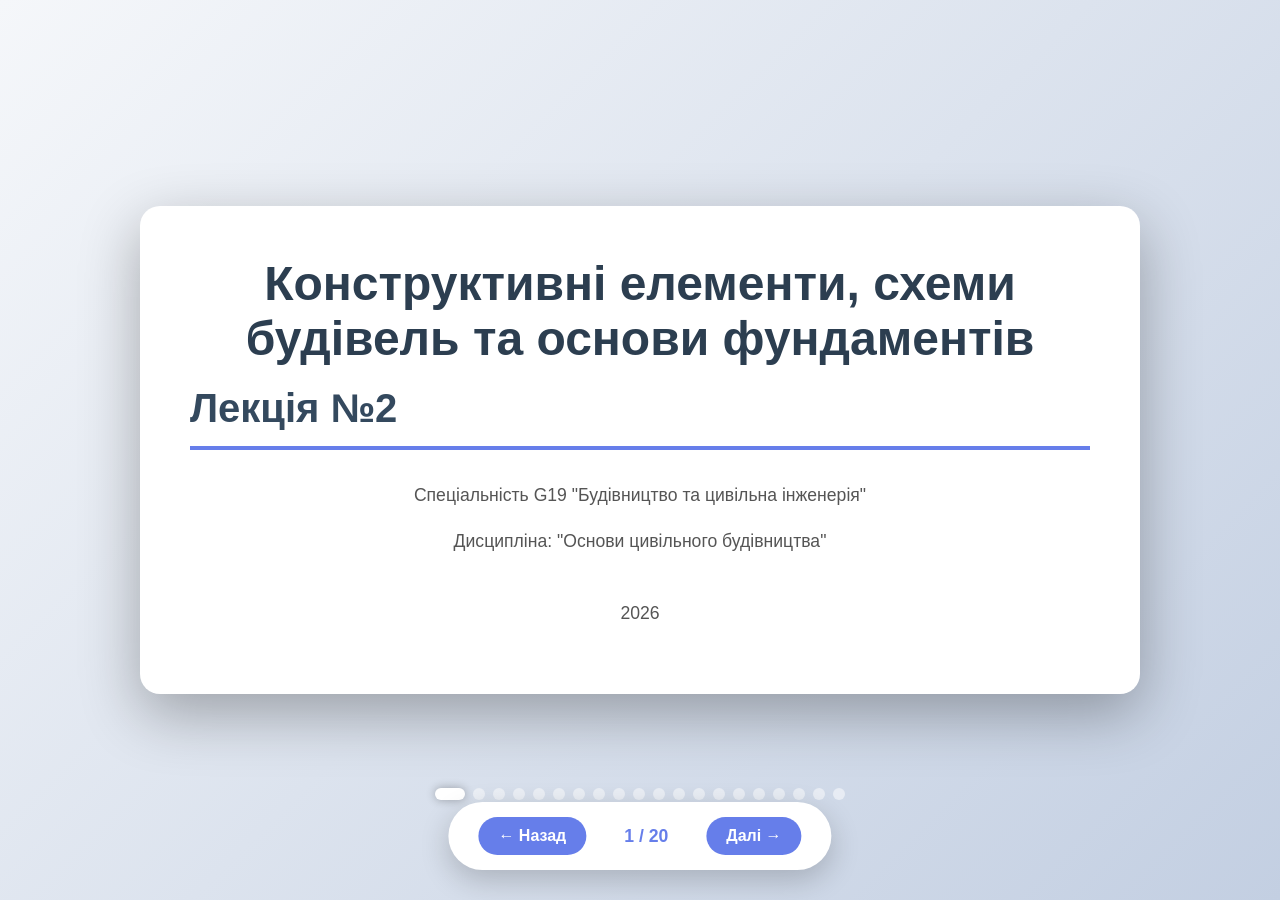
<file: index.html>
<!DOCTYPE html>
<html lang="uk">
<head>
    <meta charset="UTF-8">
    <meta name="viewport" content="width=device-width, initial-scale=1.0">
    <title>Конструктивні елементи та фундаменти</title>
    <link rel="stylesheet" href="styles.css">
</head>
<body>
    <div class="presentation">
        <!-- Слайд 1: Титульна сторінка -->
        <div class="slide active">
            <div class="slide-content">
                <h1>Конструктивні елементи, схеми будівель та основи фундаментів</h1>
                <h2>Лекція №2</h2>
                <p class="subtitle">Спеціальність G19 "Будівництво та цивільна інженерія"</p>
                <p class="subtitle">Дисципліна: "Основи цивільного будівництва"</p>
                <div class="slide-footer">
                    <p>2026</p>
                </div>
            </div>
        </div>

        <!-- Слайд 2: План лекції -->
        <div class="slide">
            <div class="slide-content">
                <h2>План лекції</h2>
                <div class="content-block">
                    <ol class="list-styled">
                        <li><strong>Конструктивні елементи будівель</strong>
                            <ul>
                                <li>Фундаменти, стіни, опори, перекриття</li>
                                <li>Дахи, сходи та інші елементи</li>
                            </ul>
                        </li>
                        <li><strong>Конструктивні схеми</strong>
                            <ul>
                                <li>Безкаркасні, каркасні та змішані системи</li>
                            </ul>
                        </li>
                        <li><strong>Основи та їх зміцнення</strong>
                            <ul>
                                <li>Типи ґрунтів та способи зміцнення</li>
                            </ul>
                        </li>
                        <li><strong>Класифікація фундаментів</strong>
                            <ul>
                                <li>Стрічкові, стовпчасті, плитні, пальові</li>
                            </ul>
                        </li>
                    </ol>
                </div>
            </div>
        </div>

        <!-- Слайд 3: Основні конструктивні елементи -->
        <div class="slide">
            <div class="slide-content">
                <h2>Архітектурно-конструктивні елементи будівель</h2>
                <div class="two-column">
                    <div>
                        <h3>Несучі конструкції:</h3>
                        <ul class="list-styled">
                            <li><strong>Фундаменти</strong> — передача навантажень</li>
                            <li><strong>Стіни</strong> — несучі та огороджувальні</li>
                            <li><strong>Опори (колони)</strong> — вертикальні опори</li>
                            <li><strong>Перекриття</strong> — горизонтальні поверхи</li>
                        </ul>
                    </div>
                    <div>
                        <h3>Допоміжні конструкції:</h3>
                        <ul class="list-styled">
                            <li><strong>Перегородки</strong> — розділення простору</li>
                            <li><strong>Дахи</strong> — захист від атмосфери</li>
                            <li><strong>Сходи</strong> — вертикальна комунікація</li>
                            <li><strong>Балкони, вікна, двері</strong></li>
                        </ul>
                    </div>
                </div>
            </div>
        </div>

        <!-- Слайд 4: Фундаменти -->
        <div class="slide">
            <div class="slide-content">
                <h2>Фундаменти: Призначення та вимоги</h2>
                <div class="content-block">
                    <h3>🏗️ Призначення:</h3>
                    <p>Передача навантажень від будівлі на ґрунт основи</p>
                </div>
                <div class="content-block">
                    <h3>✓ Основні вимоги:</h3>
                    <ul class="list-styled">
                        <li><strong>Надійність</strong> — витримування навантажень</li>
                        <li><strong>Стійкість</strong> — відсутність зміщень та осідання</li>
                        <li><strong>Герметичність</strong> — захист від вологи</li>
                        <li><strong>Довговічність</strong> — 50+ років експлуатації</li>
                    </ul>
                </div>
                <div class="content-block highlight">
                    <p><strong>Особливість:</strong> Вибір типу фундаменту залежить від типу ґрунту, глибини промерзання та характеру навантажень</p>
                </div>
            </div>
        </div>

        <!-- Слайд 5: Стіни -->
        <div class="slide">
            <div class="slide-content">
                <h2>Стіни: Функції та класифікація</h2>
                <div class="two-column">
                    <div>
                        <h3>Функції стін:</h3>
                        <ul class="list-styled">
                            <li>Несучі конструкції</li>
                            <li>Огороджувальні конструкції</li>
                            <li>Теплозахист</li>
                            <li>Звукоізоляція</li>
                            <li>Вогнезахист</li>
                        </ul>
                    </div>
                    <div>
                        <h3>Класифікація:</h3>
                        <ul class="list-styled">
                            <li><strong>За розташуванням:</strong> зовнішні, внутрішні</li>
                            <li><strong>За функцією:</strong> несучі, ненесучі</li>
                            <li><strong>За структурою:</strong> суцільні, порожнисті</li>
                            <li><strong>За матеріалом:</strong> цегла, камінь, залізобетон, дерево</li>
                        </ul>
                    </div>
                </div>
            </div>
        </div>

        <!-- Слайд 6: Опори та перекриття -->
        <div class="slide">
            <div class="slide-content">
                <h2>Опори (колони) та перекриття</h2>
                <div class="comparison-block">
                    <div class="comparison-item">
                        <h3>🔺 Опори (колони)</h3>
                        <p><strong>Призначення:</strong> передача вертикальних навантажень</p>
                        <div class="examples">
                            <strong>Типи:</strong>
                            <ul>
                                <li>Залізобетонні</li>
                                <li>Металеві (сталь)</li>
                                <li>Кам'яні</li>
                            </ul>
                        </div>
                        <p><strong>Параметри:</strong> переріз, висота, матеріал</p>
                    </div>
                    <div class="comparison-item">
                        <h3>📐 Перекриття</h3>
                        <p><strong>Призначення:</strong> розділення поверхів, сприйняття навантажень</p>
                        <div class="examples">
                            <strong>Типи:</strong>
                            <ul>
                                <li>Міжповерхові</li>
                                <li>Чердачні</li>
                                <li>Підвальні</li>
                            </ul>
                        </div>
                        <p><strong>Матеріали:</strong> залізобетон, сталь, дерево</p>
                    </div>
                </div>
            </div>
        </div>

        <!-- Слайд 7: Дахи та сходи -->
        <div class="slide">
            <div class="slide-content">
                <h2>Дахи та драбини (сходи)</h2>
                <div class="two-column">
                    <div>
                        <h3>🏠 Дахи</h3>
                        <p><strong>Функції:</strong></p>
                        <ul class="list-styled">
                            <li>Захист від атмосферних впливів</li>
                            <li>Теплозбереження</li>
                            <li>Водовідведення</li>
                        </ul>
                        <p><strong>Типи:</strong></p>
                        <ul class="list-styled">
                            <li>Плоскі</li>
                            <li>Скатні (односкатні, двоскатні, вальмові)</li>
                            <li>Куполоподібні</li>
                        </ul>
                    </div>
                    <div>
                        <h3>🪜 Сходи</h3>
                        <p><strong>Призначення:</strong> зв'язування різних рівнів</p>
                        <p><strong>Типи:</strong></p>
                        <ul class="list-styled">
                            <li>Маршові (прямі, поворотні)</li>
                            <li>Гвинтові</li>
                            <li>Комбіновані</li>
                        </ul>
                        <p><strong>Елементи:</strong> марші, майданчики, поручні, огорожі</p>
                    </div>
                </div>
            </div>
        </div>

        <!-- Слайд 8: Конструктивні схеми -->
        <div class="slide">
            <div class="slide-content">
                <h2>Конструктивні схеми будівель</h2>
                <div class="classification-grid">
                    <div class="classification-item">
                        <h4>1️⃣ Безкаркасні</h4>
                        <p>Стіни виконують несучу функцію</p>
                        <p><small>Матеріали: цегла, камінь, залізобетон</small></p>
                    </div>
                    <div class="classification-item">
                        <h4>2️⃣ Каркасні</h4>
                        <p>Жорсткий каркас (опори + балки)</p>
                        <p><small>Матеріали: залізобетон, сталь</small></p>
                    </div>
                    <div class="classification-item">
                        <h4>3️⃣ Напівкаркасні</h4>
                        <p>Поєднання обох систем</p>
                        <p><small>Оптимальний розподіл навантажень</small></p>
                    </div>
                    <div class="classification-item">
                        <h4>4️⃣ Змішані</h4>
                        <p>Комбінація різних матеріалів</p>
                        <p><small>Залізобетон + сталь + дерево</small></p>
                    </div>
                </div>
            </div>
        </div>

        <!-- Слайд 9: Безкаркасні будівлі -->
        <div class="slide">
            <div class="slide-content">
                <h2>Безкаркасні конструктивні схеми</h2>
                <div class="two-column">
                    <div>
                        <h3>✓ Переваги:</h3>
                        <ul class="list-styled">
                            <li>Простота конструкції</li>
                            <li>Економічність матеріалів</li>
                            <li>Добре теплозбереження</li>
                            <li>Звукоізоляція</li>
                        </ul>
                    </div>
                    <div>
                        <h3>✗ Недоліки:</h3>
                        <ul class="list-styled">
                            <li>Обмеженість висоти (до 9 поверхів)</li>
                            <li>Велика товщина стін на нижніх поверхах</li>
                            <li>Зменшення корисної площі</li>
                            <li>Повільне будівництво</li>
                        </ul>
                    </div>
                </div>
                <div class="content-block highlight">
                    <p><strong>Застосування:</strong> приватні будинки, малоповерхові житлові та громадські будівлі</p>
                </div>
            </div>
        </div>

        <!-- Слайд 10: Каркасні будівлі -->
        <div class="slide">
            <div class="slide-content">
                <h2>Каркасні конструктивні схеми</h2>
                <div class="two-column">
                    <div>
                        <h3>✓ Переваги:</h3>
                        <ul class="list-styled">
                            <li>Будування високих будівель (20+)</li>
                            <li>Гнучкість планування</li>
                            <li>Менша вага конструкцій</li>
                            <li>Швидке будівництво (префаб)</li>
                            <li>Скорочення матеріалів</li>
                        </ul>
                    </div>
                    <div>
                        <h3>✗ Недоліки:</h3>
                        <ul class="list-styled">
                            <li>Висока вартість каркасу</li>
                            <li>Складні розрахунки</li>
                            <li>Складність деталей з'єднань</li>
                            <li>Необхідність спеціалізації</li>
                            <li>Вимогливість до якості</li>
                        </ul>
                    </div>
                </div>
                <div class="content-block highlight">
                    <p><strong>Застосування:</strong> висотні житлові та адміністративні будівлі, комерційні комплекси</p>
                </div>
            </div>
        </div>

        <!-- Слайд 11: Основи та ґрунти -->
        <div class="slide">
            <div class="slide-content">
                <h2>Основи та природні ґрунти</h2>
                <div class="content-block">
                    <h3>📍 Що таке основа?</h3>
                    <p>Верхній шар ґрунту, який сприймає навантаження від фундаменту</p>
                </div>
                <div class="content-block">
                    <h3>✓ Вимоги до основ:</h3>
                    <ul class="list-styled">
                        <li><strong>Несуча здатність</strong> — витримування навантажень</li>
                        <li><strong>Стійкість</strong> — відсутність зміщень та зсувів</li>
                        <li><strong>Однорідність</strong> — рівномірність за глибиною</li>
                        <li><strong>Стабільність</strong> — постійність властивостей</li>
                    </ul>
                </div>
            </div>
        </div>

        <!-- Слайд 12: Типи ґрунтів -->
        <div class="slide">
            <div class="slide-content">
                <h2>Класифікація ґрунтів (за типом)</h2>
                <div class="requirements-grid">
                    <div class="requirement-item">
                        <h4>🪨 Скельні</h4>
                        <p>Дуже хороша несуча здатність, не розмокаються, мінімальне осідання</p>
                    </div>
                    <div class="requirement-item">
                        <h4>🪨 Великоуламкові</h4>
                        <p>Щебінь, гравій. Добра дренованість, помірна стисливість</p>
                    </div>
                    <div class="requirement-item">
                        <h4>🏜️ Піщані</h4>
                        <p>Щільні: задовільно. Розпушені: низька здатність. Небезпека розмокання</p>
                    </div>
                    <div class="requirement-item">
                        <h4>🟫 Глинисті</h4>
                        <p>Змінність від вологи, морозне пучення, значне осідання</p>
                    </div>
                    <div class="requirement-item">
                        <h4>🌱 Органічні</h4>
                        <p>Торф, мул. Низька несуча здатність, значне стискання, потребують заміни</p>
                    </div>
                    <div class="requirement-item">
                        <h4>🔄 Неоднорідні</h4>
                        <p>Чергування різних шарів, вимогливі до розрахунків</p>
                    </div>
                </div>
            </div>
        </div>

        <!-- Слайд 13: Способи зміцнення ґрунтів -->
        <div class="slide">
            <div class="slide-content">
                <h2>Способи зміцнення ґрунтів</h2>
                <div class="tech-requirements">
                    <div class="req-row">
                        <div class="req-col">
                            <h4>⚙️ Механічні</h4>
                            <p><strong>Ущільнення:</strong> укочування, трамбування</p>
                            <p>Результат: ↑ щільність, ↓ пористість, ↓ осідання</p>
                        </div>
                        <div class="req-col">
                            <h4>💧 Дренування</h4>
                            <p>Видалення надлишкової вологи за допомогою каналів і трубопроводів</p>
                            <p>Результат: ↑ несуча здатність, ↓ вологість</p>
                        </div>
                    </div>
                    <div class="req-row">
                        <div class="req-col">
                            <h4>🧪 Хімічні</h4>
                            <p><strong>Цементація:</strong> нагнітання цементного розчину в ґрунт</p>
                            <p><strong>Силікатизація:</strong> введення силікатних розчинів (2-3х)</p>
                        </div>
                        <div class="req-col">
                            <h4>🏗️ Конструктивні</h4>
                            <p><strong>Пальове поле:</strong> система паль, розташованих у межах ділянки фундаменту</p>
                            <p><strong>Кесони, анкерування:</strong> спеціальні методи</p>
                        </div>
                    </div>
                </div>
            </div>
        </div>

        <!-- Слайд 14: Типи фундаментів -->
        <div class="slide">
            <div class="slide-content">
                <h2>Класифікація фундаментів</h2>
                <div class="classification-grid">
                    <div class="classification-item">
                        <h4>1️⃣ Стрічкові</h4>
                        <p>Безперервна смуга під несучими стінами</p>
                        <p><small>Простота, економія</small></p>
                    </div>
                    <div class="classification-item">
                        <h4>2️⃣ Стовпчасті</h4>
                        <p>Окремі опори під колонами</p>
                        <p><small>Економія матеріалу</small></p>
                    </div>
                    <div class="classification-item">
                        <h4>3️⃣ Плитні</h4>
                        <p>Суцільна плита під будівлею</p>
                        <p><small>Рівномірність осідання</small></p>
                    </div>
                    <div class="classification-item">
                        <h4>4️⃣ Пальові</h4>
                        <p>Палі та ростверк</p>
                        <p><small>Глибоке закладення</small></p>
                    </div>
                </div>
            </div>
        </div>

        <!-- Слайд 15: Стрічкові та стовпчасті фундаменти -->
        <div class="slide">
            <div class="slide-content">
                <h2>Стрічкові та стовпчасті фундаменти</h2>
                <div class="comparison-block">
                    <div class="comparison-item">
                        <h3>📏 Стрічкові</h3>
                        <p><strong>Конструкція:</strong> безперервна смуга під несучими стінами</p>
                        <div class="examples">
                            <strong>Матеріали:</strong>
                            <ul>
                                <li>Залізобетон (найпоширеніший)</li>
                                <li>Цегла, камінь</li>
                                <li>Бут-бетон</li>
                            </ul>
                        </div>
                        <p><strong>Застосування:</strong> будинки без внутрішніх опор</p>
                    </div>
                    <div class="comparison-item">
                        <h3>🔺 Стовпчасті (точкові)</h3>
                        <p><strong>Конструкція:</strong> окремі опори + ростверк</p>
                        <div class="examples">
                            <strong>Матеріали:</strong>
                            <ul>
                                <li>Залізобетон</li>
                                <li>Цегла, камінь</li>
                                <li>Метал (рідко)</li>
                            </ul>
                        </div>
                        <p><strong>Застосування:</strong> каркасні будівлі</p>
                    </div>
                </div>
            </div>
        </div>

        <!-- Слайд 16: Плитні та пальові фундаменти -->
        <div class="slide">
            <div class="slide-content">
                <h2>Плитні та пальові фундаменти</h2>
                <div class="comparison-block">
                    <div class="comparison-item">
                        <h3>📦 Плитні</h3>
                        <p><strong>Конструкція:</strong> суцільна залізобетонна плита під усією будівлею</p>
                        <p><strong>Переваги:</strong></p>
                        <ul>
                            <li>Рівномірність осідання</li>
                            <li>Захист від вологи</li>
                            <li>Компенсація неоднорідності ґрунту</li>
                        </ul>
                        <p><strong>Недоліки:</strong> висока вартість, велике споживання матеріалу</p>
                    </div>
                    <div class="comparison-item">
                        <h3>🔩 Пальові</h3>
                        <p><strong>Конструкція:</strong> палі та ростверк</p>
                        <p><strong>Типи паль:</strong></p>
                        <ul>
                            <li>Паля (сприймають тертя)</li>
                            <li>Пірамідальні (опір)</li>
                            <li>Комбіновані</li>
                        </ul>
                        <p><strong>Застосування:</strong> глибокі основи, великі навантаження</p>
                    </div>
                </div>
            </div>
        </div>

        <!-- Слайд 17: Вимоги до фундаментів -->
        <div class="slide">
            <div class="slide-content">
                <h2>Основні вимоги до фундаментів (2026)</h2>
                <div class="requirements-grid">
                    <div class="requirement-item">
                        <h4>📏 Конструктивні</h4>
                        <p>Мінімізація осідання (2-5 см), рівномірність (0,5 см на прольіт)</p>
                    </div>
                    <div class="requirement-item">
                        <h4>💧 Гідроізоляція</h4>
                        <p>Захист від вологи, дренування, гідроізоляційне покриття</p>
                    </div>
                    <div class="requirement-item">
                        <h4>❄️ Морозозахист</h4>
                        <p>Закладання нижче глибини промерзання (20–30 см від планувальної відмітки), теплоізоляція</p>
                    </div>
                    <div class="requirement-item">
                        <h4>🔧 Технологічні</h4>
                        <p>Простота, доступність матеріалів, економічність, швидкість</p>
                    </div>
                    <div class="requirement-item">
                        <h4>⏱️ Експлуатаційні</h4>
                        <p>Довговічність (50+ років), хімічна стійкість, біостійкість</p>
                    </div>
                    <div class="requirement-item">
                        <h4>🌍 Геометричні</h4>
                        <p>Збереження форми, розмірів, геометричної стабільності</p>
                    </div>
                </div>
            </div>
        </div>

        <!-- Слайд 18: Вибір конструктивної схеми та фундаменту -->
        <div class="slide">
            <div class="slide-content">
                <h2>Вибір конструктивної схеми та фундаменту</h2>
                <div class="content-block">
                    <h3>🎯 Фактори, що впливають на вибір:</h3>
                    <ul class="list-styled">
                        <li><strong>Функціональне призначення</strong> — житлова, громадська, промислова</li>
                        <li><strong>Кількість поверхів</strong> — низька (безкаркас), висока (каркас)</li>
                        <li><strong>Умови ґрунту</strong> — тип, несуча здатність, однорідність</li>
                        <li><strong>Глибина промерзання</strong> — впливає на глибину закладання фундаменту</li>
                        <li><strong>Рівень ґрунтових вод</strong> — вимагає дренування та гідроізоляції</li>
                        <li><strong>Економічність</strong> — оптимізація матеріалів та вартості</li>
                    </ul>
                </div>
                <div class="content-block highlight">
                    <p><strong>⚠️ Важливо:</strong> Перед проєктуванням необхідні геотехнічні дослідження та розрахунки несучої здатності основи</p>
                </div>
            </div>
        </div>

        <!-- Слайд 19: Висновки -->
        <div class="slide">
            <div class="slide-content">
                <h2>Ключові висновки</h2>
                <div class="conclusions">
                    <div class="conclusion-item">
                        <h3>✓ Взаємозв'язок</h3>
                        <p>Конструктивна схема будівлі визначає тип та глибину фундаменту</p>
                    </div>
                    <div class="conclusion-item">
                        <h3>✓ Критичність</h3>
                        <p>Основи та фундаменти — критичні компоненти, що визначають надійність</p>
                    </div>
                    <div class="conclusion-item">
                        <h3>✓ Дослідження</h3>
                        <p>Геотехнічні дослідження — обов'язкова умова якісного проєктування</p>
                    </div>
                    <div class="conclusion-item">
                        <h3>✓ Нормативність</h3>
                        <p>Дотримання ДБН В.2.1-10:2018 та ДБН Г.2.4-2-99 — гарантія якості</p>
                    </div>
                </div>
            </div>
        </div>

        <!-- Слайд 20: Рекомендовані джерела -->
        <div class="slide">
            <div class="slide-content">
                <h2>Рекомендовані джерела (2026)</h2>
                <div class="sources">
                    <h3>Основні нормативні документи:</h3>
                    <ul>
                        <li>ДБН В.1.1-7:2016 "Основні вимоги до будівель і споруд"</li>
                        <li>ДБН В.2.1-10:2018 "Основи та фундаменти будівель і споруд"</li>
                        <li>ДБН В.1.1-46:2020 "Конструкції будівель та споруд"</li>
                        <li>ДБН Г.2.4-2-99 "Основи та фундаменти"</li>
                    </ul>
                    <h3>Професійна література:</h3>
                    <ul>
                        <li>Підручники з конструювання будівель</li>
                        <li>Монографії з геотехніки</li>
                        <li>Каталоги матеріалів та конструкцій</li>
                        <li>Професійні журнали та конференції</li>
                    </ul>
                    <div class="highlight-box">
                        <p><strong>Примітка:</strong> Усі матеріали актуальні на 2026 рік. Регулярно перевіряйте оновлення ДБН та норм</p>
                    </div>
                </div>
            </div>
        </div>
    </div>

    <!-- Навігаційні кнопки -->
    <div class="controls">
        <button class="nav-btn" id="prevBtn" onclick="changeSlide(-1)">← Назад</button>
        <span id="slideCounter"></span>
        <button class="nav-btn" id="nextBtn" onclick="changeSlide(1)">Далі →</button>
    </div>

    <!-- Індикатор слайдів -->
    <div class="slide-indicators" id="indicators"></div>

    <script src="styles.js"></script>
</body>
</html>
</file>
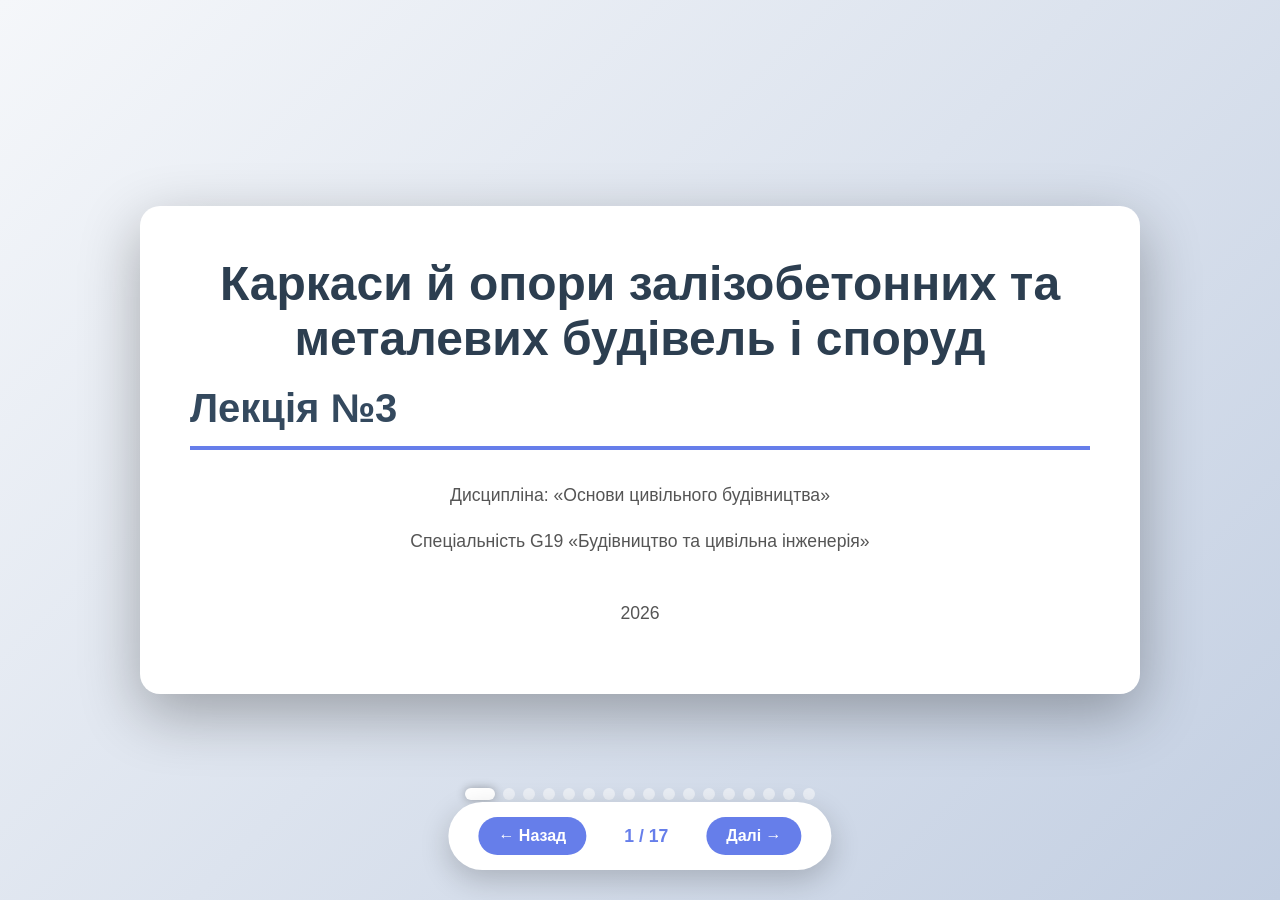
<file: lecture-3/index.html>
<!DOCTYPE html>
<html lang="uk">
<head>
    <meta charset="UTF-8">
    <meta name="viewport" content="width=device-width, initial-scale=1.0">
    <title>Лекція №3 — Каркаси і опори будівель та споруд</title>
    <link rel="stylesheet" href="../styles.css">
</head>
<body>
    <div class="presentation">
        <section class="slide active">
            <div class="slide-content">
                <h1>Каркаси й опори залізобетонних та металевих будівель і споруд</h1>
                <h2>Лекція №3</h2>
                <p class="subtitle">Дисципліна: «Основи цивільного будівництва»</p>
                <p class="subtitle">Спеціальність G19 «Будівництво та цивільна інженерія»</p>
                <div class="slide-footer"><p>2026</p></div>
            </div>
        </section>

        <section class="slide">
            <div class="slide-content">
                <h2>План лекції</h2>
                <div class="content-block">
                    <ol class="list-styled">
                        <li>Каркас як конструктивна система та його класифікація</li>
                        <li>Залізобетонні каркаси: елементи й особливості</li>
                        <li>Каркаси одноповерхових і багатоповерхових будівель</li>
                        <li>Металеві каркаси промислових будівель і споруд</li>
                        <li>Опори, зв’язки та спеціальні споруди</li>
                    </ol>
                </div>
                <div class="content-block highlight">
                    <p><strong>Мета:</strong> зрозуміти роботу каркаса, призначення його елементів і критерії вибору залізобетонних або металевих рішень.</p>
                </div>
            </div>
        </section>

        <section class="slide">
            <div class="slide-content">
                <h2>Каркас як система</h2>
                <div class="two-column">
                    <div>
                        <h3>Визначення</h3>
                        <p>Каркас — це конструктивний остов будівлі або споруди, який сприймає навантаження та передає їх на фундаменти й основу.</p>
                        <h3>Основні функції</h3>
                        <ul class="list-styled">
                            <li>Передача вертикальних навантажень</li>
                            <li>Сприйняття горизонтальних впливів</li>
                            <li>Просторова жорсткість і стійкість</li>
                        </ul>
                    </div>
                    <div>
                        <h3>Основні компоненти</h3>
                        <ul class="list-styled">
                            <li><strong>Колони й опори</strong> — вертикальні елементи</li>
                            <li><strong>Балки та ригелі</strong> — горизонтальні елементи</li>
                            <li><strong>Ферми</strong> — решітчасті несучі конструкції</li>
                            <li><strong>Зв’язки</strong> — елементи просторової жорсткості</li>
                            <li><strong>Фундаменти</strong> — передають зусилля на ґрунт</li>
                        </ul>
                    </div>
                </div>
            </div>
        </section>

        <section class="slide">
            <div class="slide-content">
                <h2>Класифікація каркасів</h2>
                <div class="classification-grid">
                    <div class="classification-item"><h4>За матеріалом</h4><p>Залізобетонні, металеві, сталезалізобетонні, дерев’яні</p></div>
                    <div class="classification-item"><h4>За поверховістю</h4><p>Одноповерхові, багатоповерхові, висотні</p></div>
                    <div class="classification-item"><h4>За схемою</h4><p>Рамні, рамно-в’язеві, зв’язеві, ферменні</p></div>
                    <div class="classification-item"><h4>За призначенням</h4><p>Житлові, громадські, промислові та спеціальні споруди</p></div>
                </div>
                <div class="content-block highlight"><p><strong>Вибір схеми</strong> залежить від призначення об’єкта, прольотів, висоти, навантажень, умов експлуатації та технології зведення.</p></div>
            </div>
        </section>

        <section class="slide">
            <div class="slide-content">
                <h2>Залізобетонні каркаси</h2>
                <div class="two-column">
                    <div>
                        <h3>Переваги</h3>
                        <ul class="list-styled">
                            <li>Висока несуча здатність і жорсткість</li>
                            <li>Довговічність за належного проєктування</li>
                            <li>Добра вогнестійкість</li>
                            <li>Можливість формувати складну архітектуру</li>
                        </ul>
                    </div>
                    <div>
                        <h3>Обмеження</h3>
                        <ul class="list-styled">
                            <li>Значна власна маса</li>
                            <li>Триваліший цикл для монолітного будівництва</li>
                            <li>Потреба в контролі якості бетону та армування</li>
                            <li>Складність демонтажу й перероблення</li>
                        </ul>
                    </div>
                </div>
                <div class="content-block"><h3>Способи виготовлення</h3><p><strong>Монолітний</strong> — бетонування на майданчику; <strong>збірний</strong> — заводські елементи; <strong>збірно-монолітний</strong> — поєднання збірних виробів і монолітних вузлів.</p></div>
            </div>
        </section>

        <section class="slide">
            <div class="slide-content">
                <h2>Каркас одноповерхової будівлі</h2>
                <div class="requirements-grid">
                    <div class="requirement-item"><h4>1. Фундамент</h4><p>Сприймає зусилля від колони та передає їх на основу.</p></div>
                    <div class="requirement-item"><h4>2. Колона</h4><p>Вертикальний несучий елемент каркаса.</p></div>
                    <div class="requirement-item"><h4>3. Ригель / балка</h4><p>З’єднує колони та підтримує покриття або перекриття.</p></div>
                    <div class="requirement-item"><h4>4. Підкранова балка</h4><p>Сприймає навантаження від мостового крана в промисловій будівлі.</p></div>
                    <div class="requirement-item"><h4>5. Ферма або балка покриття</h4><p>Перекриває проліт і підтримує конструкції покрівлі.</p></div>
                    <div class="requirement-item"><h4>6. Зв’язки</h4><p>Забезпечують геометричну незмінюваність системи.</p></div>
                </div>
            </div>
        </section>

        <section class="slide">
            <div class="slide-content">
                <h2>Колони та ригелі</h2>
                <div class="comparison-block">
                    <div class="comparison-item">
                        <h3>Колони</h3>
                        <p>Передають вертикальні навантаження від покриття, перекриттів, ригелів і підкранових балок на фундамент.</p>
                        <div class="examples"><strong>Поширені перерізи:</strong><ul><li>Прямокутні та квадратні</li><li>Круглі</li><li>Складені або трубчасті</li></ul></div>
                        <p>Армування та переріз визначаються розрахунком із урахуванням стиску, згину, гнучкості та умов експлуатації.</p>
                    </div>
                    <div class="comparison-item">
                        <h3>Ригелі</h3>
                        <p>Горизонтальні елементи, що з’єднують колони й передають навантаження від плит, покриття або стін.</p>
                        <div class="examples"><strong>Функції:</strong><ul><li>Робота на згин і поперечну силу</li><li>Формування рамного вузла</li><li>Участь у просторовій жорсткості</li></ul></div>
                        <p>Робочу та поперечну арматуру добирають за результатами проєктного розрахунку.</p>
                    </div>
                </div>
            </div>
        </section>

        <section class="slide">
            <div class="slide-content">
                <h2>Покриття та зв’язки</h2>
                <div class="two-column">
                    <div>
                        <h3>Елементи покриття</h3>
                        <ul class="list-styled">
                            <li><strong>Балки покриття</strong> — для порівняно невеликих прольотів</li>
                            <li><strong>Ферми</strong> — ефективні для значних прольотів</li>
                            <li><strong>Плити та настили</strong> — утворюють основу покрівлі</li>
                        </ul>
                    </div>
                    <div>
                        <h3>Зв’язки</h3>
                        <ul class="list-styled">
                            <li><strong>Вертикальні</strong> — сприймають вітрові та інші горизонтальні впливи</li>
                            <li><strong>Горизонтальні</strong> — працюють у площині покриття або перекриття</li>
                            <li><strong>Діафрагми та ядра жорсткості</strong> — характерні для багатоповерхових будівель</li>
                        </ul>
                    </div>
                </div>
                <div class="content-block highlight"><p><strong>Важливо:</strong> просторову роботу каркаса забезпечує спільна дія рам, зв’язків, дисків перекриттів та фундаментів.</p></div>
            </div>
        </section>

        <section class="slide">
            <div class="slide-content">
                <h2>Багатоповерхові залізобетонні каркаси</h2>
                <div class="two-column">
                    <div>
                        <h3>Особливості роботи</h3>
                        <ul class="list-styled">
                            <li>Навантаження зростають до нижніх поверхів</li>
                            <li>Потрібен контроль прогинів і переміщень</li>
                            <li>Вузли «колона—ригель» мають забезпечувати передавання зусиль</li>
                            <li>Перекриття працюють як горизонтальні диски жорсткості</li>
                        </ul>
                    </div>
                    <div>
                        <h3>Системи забезпечення стійкості</h3>
                        <ul class="list-styled">
                            <li>Рамна система</li>
                            <li>Рамно-в’язева система</li>
                            <li>Система з діафрагмами жорсткості</li>
                            <li>Система з центральним ядром (сходово-ліфтовий вузол)</li>
                        </ul>
                    </div>
                </div>
            </div>
        </section>

        <section class="slide">
            <div class="slide-content">
                <h2>Плити перекриття</h2>
                <div class="comparison-block">
                    <div class="comparison-item">
                        <h3>Збірні плити</h3>
                        <ul class="list-styled"><li>Виготовляються в заводських умовах</li><li>Забезпечують швидкий монтаж</li><li>Потребують надійних стиків і замонолічування</li></ul>
                    </div>
                    <div class="comparison-item">
                        <h3>Монолітні плити</h3>
                        <ul class="list-styled"><li>Зручні для складних планів</li><li>Утворюють суцільний диск перекриття</li><li>Потребують опалубки, армування та витримування бетону</li></ul>
                    </div>
                </div>
                <div class="content-block"><p><strong>Основне завдання перекриття:</strong> сприймати експлуатаційні навантаження, передавати їх на вертикальні елементи й забезпечувати жорсткість поверху у своїй площині.</p></div>
            </div>
        </section>

        <section class="slide">
            <div class="slide-content">
                <h2>Металеві каркаси: характеристики</h2>
                <div class="two-column">
                    <div>
                        <h3>Переваги</h3>
                        <ul class="list-styled">
                            <li>Висока міцність за малої власної маси</li>
                            <li>Швидке заводське виготовлення й монтаж</li>
                            <li>Можливість перекривати великі прольоти</li>
                            <li>Придатність до реконструкції та повторного використання</li>
                        </ul>
                    </div>
                    <div>
                        <h3>Особливості та обмеження</h3>
                        <ul class="list-styled">
                            <li>Потреба в антикорозійному захисті</li>
                            <li>Необхідність вогнезахисту в потрібних випадках</li>
                            <li>Чутливість тонкостінних елементів до втрати стійкості</li>
                            <li>Потреба в точності монтажу з’єднань</li>
                        </ul>
                    </div>
                </div>
            </div>
        </section>

        <section class="slide">
            <div class="slide-content">
                <h2>Елементи металевого промислового каркаса</h2>
                <div class="requirements-grid">
                    <div class="requirement-item"><h4>Колони</h4><p>Двотаврові, коробчасті або трубчасті профілі.</p></div>
                    <div class="requirement-item"><h4>Підкранові балки</h4><p>Передають вертикальні й горизонтальні динамічні дії крана на колони.</p></div>
                    <div class="requirement-item"><h4>Кроквяні ферми</h4><p>Підтримують покриття та перекривають значні прольоти.</p></div>
                    <div class="requirement-item"><h4>Підкроквяні конструкції</h4><p>Підтримують кроквяні ферми в багатопрольотних схемах.</p></div>
                    <div class="requirement-item"><h4>Вертикальні зв’язки</h4><p>Забезпечують стійкість каркаса у поздовжньому напрямку.</p></div>
                    <div class="requirement-item"><h4>Горизонтальні зв’язки</h4><p>Стабілізують покриття та верхні пояси ферм.</p></div>
                </div>
            </div>
        </section>

        <section class="slide">
            <div class="slide-content">
                <h2>З’єднання та опори</h2>
                <div class="two-column">
                    <div>
                        <h3>З’єднання металевих елементів</h3>
                        <ul class="list-styled">
                            <li><strong>Болтові</strong> — технологічні для монтажу та демонтажу</li>
                            <li><strong>Зварні</strong> — забезпечують жорсткі з’єднання за належного контролю якості</li>
                            <li><strong>Комбіновані</strong> — поєднання заводського зварювання і монтажних болтів</li>
                        </ul>
                    </div>
                    <div>
                        <h3>Типи опор за роботою</h3>
                        <ul class="list-styled">
                            <li><strong>Нерухомі</strong> — обмежують переміщення в заданих напрямках</li>
                            <li><strong>Рухомі</strong> — допускають температурні або інші переміщення</li>
                            <li><strong>Шарнірні</strong> — допускають поворот без передавання значного моменту</li>
                            <li><strong>Пружні</strong> — зменшують динамічні впливи</li>
                        </ul>
                    </div>
                </div>
            </div>
        </section>

        <section class="slide">
            <div class="slide-content">
                <h2>Каркаси спеціальних споруд</h2>
                <div class="classification-grid">
                    <div class="classification-item"><h4>Силоси</h4><p>Ємності для сипких матеріалів; важливі кільцеві зусилля в стінках і робота днища.</p></div>
                    <div class="classification-item"><h4>Градирні</h4><p>Працюють у вологому та температурно змінному середовищі; потребують корозійного захисту.</p></div>
                    <div class="classification-item"><h4>Щогли й башти</h4><p>Високі споруди, для яких визначальними є вітрові впливи, стійкість і надійність відтяжок або зв’язків.</p></div>
                    <div class="classification-item"><h4>Резервуари</h4><p>Розраховуються на власну вагу, тиск вмісту, вітер, температуру та герметичність.</p></div>
                </div>
            </div>
        </section>

        <section class="slide">
            <div class="slide-content">
                <h2>Залізобетон чи метал?</h2>
                <div class="comparison-block">
                    <div class="comparison-item">
                        <h3>Залізобетон</h3>
                        <ul class="list-styled"><li>Доцільний для житлових і громадських будівель</li><li>Висока жорсткість і вогнестійкість</li><li>Ефективний для монолітних ядер та перекриттів</li></ul>
                    </div>
                    <div class="comparison-item">
                        <h3>Сталь</h3>
                        <ul class="list-styled"><li>Доцільна для великих прольотів і промислових будівель</li><li>Швидкий монтаж і менша маса</li><li>Потребує захисту від корозії та, за потреби, від вогню</li></ul>
                    </div>
                </div>
                <div class="content-block highlight"><p><strong>Комбіновані (сталезалізобетонні) рішення</strong> дають змогу поєднувати переваги матеріалів, але потребують узгодженого проєктування вузлів і технології зведення.</p></div>
            </div>
        </section>

        <section class="slide">
            <div class="slide-content">
                <h2>Ключові висновки</h2>
                <div class="conclusions">
                    <div class="conclusion-item"><h3>✓ Каркас — єдина система</h3><p>Надійність визначається спільною роботою фундаментів, колон, ригелів, перекриттів і зв’язків.</p></div>
                    <div class="conclusion-item"><h3>✓ Стійкість є критичною</h3><p>Горизонтальні впливи мають передаватися через диски перекриттів і вертикальні елементи жорсткості.</p></div>
                    <div class="conclusion-item"><h3>✓ Матеріал обирають обґрунтовано</h3><p>Вибір залізобетону, сталі або комбінованої системи залежить від завдання проєкту.</p></div>
                    <div class="conclusion-item"><h3>✓ Усі розміри — результат розрахунку</h3><p>Перерізи, армування, профілі та вузли не призначаються без інженерних розрахунків і норм.</p></div>
                </div>
            </div>
        </section>

        <section class="slide">
            <div class="slide-content">
                <h2>Рекомендовані нормативні джерела</h2>
                <div class="sources">
                    <h3>Для опрацювання теми</h3>
                    <ul>
                        <li>ДБН В.2.6-98:2009 (зі змінами) — «Бетонні та залізобетонні конструкції. Основні положення»</li>
                        <li>ДБН В.2.6-198:2014 (зі змінами) — «Сталеві конструкції. Норми проєктування»</li>
                        <li>ДБН В.2.1-10:2018 — «Основи і фундаменти будівель та споруд. Основні положення»</li>
                        <li>ДБН В.1.2-14:2018 — загальні принципи забезпечення надійності та конструктивної безпеки</li>
                    </ul>
                    <div class="highlight-box"><p><strong>Примітка:</strong> конкретні перерізи, класи бетону, марки сталі, армування та навантаження визначаються проєктом і чинними нормативними документами для конкретного об’єкта.</p></div>
                </div>
            </div>
        </section>
    </div>

    <div class="controls">
        <button class="nav-btn" id="prevBtn" onclick="changeSlide(-1)">← Назад</button>
        <span id="slideCounter"></span>
        <button class="nav-btn" id="nextBtn" onclick="changeSlide(1)">Далі →</button>
    </div>
    <div class="slide-indicators" id="indicators"></div>
    <script src="../styles.js"></script>
</body>
</html>
</file>
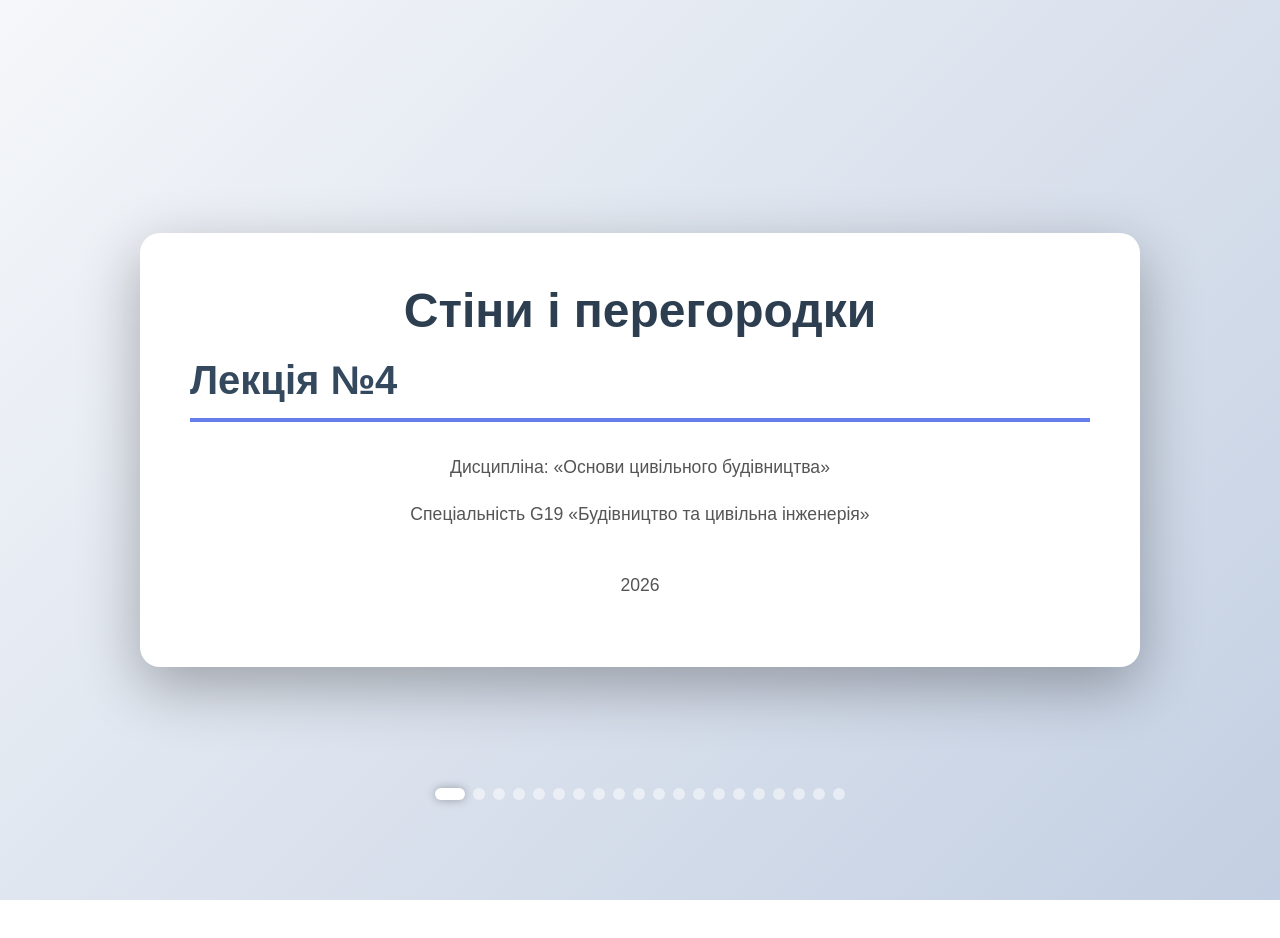
<file: lecture-4/index.html>
<!DOCTYPE html>
<html lang="uk">
<head>
    <meta charset="UTF-8">
    <meta name="viewport" content="width=device-width, initial-scale=1.0">
    <title>Лекція №4 — Стіни і перегородки</title>
    <link rel="stylesheet" href="../styles.css">
</head>
<body>
    <div class="presentation">
        <section class="slide active">
            <div class="slide-content">
                <h1>Стіни і перегородки</h1>
                <h2>Лекція №4</h2>
                <p class="subtitle">Дисципліна: «Основи цивільного будівництва»</p>
                <p class="subtitle">Спеціальність G19 «Будівництво та цивільна інженерія»</p>
                <div class="slide-footer"><p>2026</p></div>
            </div>
        </section>

        <section class="slide"><div class="slide-content">
            <h2>Мета та результати навчання</h2>
            <div class="content-block highlight"><p><strong>Мета:</strong> сформувати уявлення про призначення, конструктивну роботу, матеріали та зведення стін і перегородок.</p></div>
            <div class="requirements-grid">
                <div class="requirement-item"><h4>Розрізняти</h4><p>стіни та перегородки за роботою й призначенням.</p></div>
                <div class="requirement-item"><h4>Пояснювати</h4><p>вимоги міцності, теплозахисту, акустики та пожежної безпеки.</p></div>
                <div class="requirement-item"><h4>Добирати</h4><p>раціональне рішення за проєктною документацією.</p></div>
                <div class="requirement-item"><h4>Описувати</h4><p>послідовність монтажу й контролю якості.</p></div>
            </div>
        </div></section>

        <section class="slide"><div class="slide-content">
            <h2>Загальні визначення</h2>
            <div class="comparison-block">
                <div><h3>Стіна</h3><p>Вертикальна огороджувальна, а інколи й несуча конструкція, що відокремлює приміщення або захищає будівлю від зовнішніх впливів.</p></div>
                <div><h3>Перегородка</h3><p>Переважно ненесуча внутрішня огороджувальна конструкція для поділу простору на приміщення.</p></div>
            </div>
            <div class="content-block"><p>Конструктивну схему, матеріал, товщину та вузли призначають за проєктними розрахунками й чинними нормами.</p></div>
        </div></section>

        <section class="slide"><div class="slide-content">
            <h2>Функції стін</h2>
            <div class="classification-grid">
                <div class="classification-item"><h4>Несуча</h4><p>Сприйняття та передавання навантажень.</p></div>
                <div class="classification-item"><h4>Огороджувальна</h4><p>Захист від атмосферних і температурних впливів.</p></div>
                <div class="classification-item"><h4>Просторова</h4><p>Участь у забезпеченні жорсткості й стійкості.</p></div>
                <div class="classification-item"><h4>Архітектурна</h4><p>Формування фасаду, планування та образу будівлі.</p></div>
            </div>
        </div></section>

        <section class="slide"><div class="slide-content">
            <h2>Функції перегородок</h2>
            <div class="two-column">
                <div><h3>Планувальна</h3><p>Поділяють внутрішній простір і підтримують функціональне зонування.</p><h3>Акустична</h3><p>Обмежують передавання повітряного шуму між приміщеннями.</p></div>
                <div><h3>Інженерна</h3><p>Можуть приховувати комунікації за умови проєктного рішення.</p><h3>Захисна</h3><p>Для окремих зон виконують протипожежну, вологостійку або іншу спеціальну функцію.</p></div>
            </div>
        </div></section>

        <section class="slide"><div class="slide-content">
            <h2>Стіни за конструктивною роботою</h2>
            <div class="classification-grid">
                <div class="classification-item"><h4>Несучі</h4><p>Передають навантаження на фундаменти або інші опори.</p></div>
                <div class="classification-item"><h4>Самонесучі</h4><p>Сприймають власну масу в межах своєї висоти.</p></div>
                <div class="classification-item"><h4>Навісні</h4><p>Передають навантаження на каркас; виконують огороджувальну функцію.</p></div>
                <div class="classification-item"><h4>Стіни жорсткості</h4><p>Сприймають горизонтальні впливи у складі просторової системи.</p></div>
                <div class="classification-item"><h4>Протипожежні стіни</h4><p>Обмежують поширення пожежі відповідно до проєкту.</p></div>
            </div>
        </div></section>

        <section class="slide"><div class="slide-content">
            <h2>Інші класифікації</h2>
            <div class="two-column">
                <div><h3>Стіни</h3><ul class="list-styled"><li>за розташуванням: зовнішні, внутрішні;</li><li>за матеріалом: кам’яні, бетонні, дерев’яні, металеві;</li><li>за способом зведення: кладка, монолітні, збірні, каркасно-обшивні.</li></ul></div>
                <div><h3>Перегородки</h3><ul class="list-styled"><li>стаціонарні або трансформовані;</li><li>кладкові, панельні, каркасно-обшивні;</li><li>звичайні, вологостійкі, звукоізоляційні, протипожежні.</li></ul></div>
            </div>
        </div></section>

        <section class="slide"><div class="slide-content">
            <h2>Елементи зовнішньої стіни</h2>
            <div class="content-block"><p><strong>Цоколь</strong> захищає нижню частину; <strong>гідроізоляція</strong> перериває капілярне зволоження; <strong>простінок</strong> розташований між прорізами.</p></div>
            <div class="content-block"><p><strong>Проріз</strong> утворюють перемичка, підвіконна зона та примикання заповнення. Фасад завершують карниз або парапет.</p></div>
            <div class="content-block highlight"><p>Деформаційні, температурні й осадові шви передбачають для контрольованих переміщень конструкцій.</p></div>
        </div></section>

        <section class="slide"><div class="slide-content">
            <h2>Вузли внутрішніх стін і перегородок</h2>
            <div class="requirements-grid">
                <div class="requirement-item"><h4>Примикання</h4><p>До підлоги, перекриття й суміжних стін влаштовують відповідно до проєктних вузлів.</p></div>
                <div class="requirement-item"><h4>Рухомий верхній вузол</h4><p>За потреби дає змогу компенсувати прогини перекриття.</p></div>
                <div class="requirement-item"><h4>Стики</h4><p>Ущільнюють і герметизують для забезпечення звукоізоляції, захисту від вологи та вогню.</p></div>
                <div class="requirement-item"><h4>Прорізи</h4><p>Посилення й перемички передбачають відповідно до конструкції.</p></div>
            </div>
        </div></section>

        <section class="slide"><div class="slide-content">
            <h2>Конструктивні вимоги</h2>
            <div class="requirements-grid">
                <div class="requirement-item"><h4>Несуча здатність</h4><p>Відповідність розрахунковим навантаженням і сполученням впливів.</p></div>
                <div class="requirement-item"><h4>Стійкість</h4><p>Надійна робота стіни та всієї просторової системи.</p></div>
                <div class="requirement-item"><h4>З’єднання</h4><p>Передавання зусиль через опори, анкери, зв’язки та стики.</p></div>
                <div class="requirement-item"><h4>Деформації</h4><p>Контроль тріщин і переміщень швами та конструктивними заходами.</p></div>
            </div>
        </div></section>

        <section class="slide"><div class="slide-content">
            <h2>Тепловологісний захист</h2>
            <div class="two-column">
                <div><ul class="list-styled"><li>Потрібний опір теплопередачі встановлюють проєктом.</li><li>Теплоізоляційна оболонка має бути безперервною.</li><li>Містки холоду аналізують у вузлах і кріпленнях.</li></ul></div>
                <div><ul class="list-styled"><li>Конденсацію попереджають правильним складом шарів.</li><li>Гідроізоляція, водовідведення й дренаж захищають від вологи.</li><li>Фасадне рішення добирають до умов експлуатації.</li></ul></div>
            </div>
        </div></section>

        <section class="slide"><div class="slide-content">
            <h2>Акустика та пожежна безпека</h2>
            <div class="comparison-block">
                <div><h3>Звукоізоляція</h3><p>Залежить від маси, багатошаровості, герметичності стиків і відсутності жорстких акустичних містків.</p></div>
                <div><h3>Пожежна безпека</h3><p>Протипожежні перешкоди, заповнення стиків і проходки інженерних мереж виконують за проєктом.</p></div>
            </div>
            <div class="content-block highlight"><p>Вимоги до протипожежних перешкод узгоджують із чинними українськими нормами, зокрема ДБН В.1.1-7:2016.</p></div>
        </div></section>

        <section class="slide"><div class="slide-content">
            <h2>Великопанельні стіни</h2>
            <div class="two-column">
                <div><h3>Суть і застосування</h3><p>Стіни монтують із заводських великорозмірних панелей, переважно в житловому та громадському будівництві.</p></div>
                <div><h3>Типи й шари</h3><p>Панелі бувають одношарові, багатошарові, несучі або навісні; склад шарів визначає проєкт.</p></div>
            </div>
            <div class="content-block"><p>Вирішальними є точність монтажу, робота з’єднань, герметизація та теплозахист стиків.</p></div>
        </div></section>

        <section class="slide"><div class="slide-content">
            <h2>Металеві сендвіч-панелі</h2>
            <div class="comparison-block">
                <div><h3>Будова й переваги</h3><p>Металеві облицювання та теплоізоляційне осердя утворюють легке індустріальне огородження з високою швидкістю монтажу.</p></div>
                <div><h3>Обмеження</h3><p>Потрібні проєктні перевірки кріплень, стиків, довговічності покриття, вологостійкості та пожежних характеристик.</p></div>
            </div>
        </div></section>

        <section class="slide"><div class="slide-content">
            <h2>Великоблокові стіни</h2>
            <div class="two-column">
                <div><h3>Концепція</h3><p>Стіни складають із великих заводських блоків; шви, опорні ділянки та зв’язки є частиною конструктивного рішення.</p></div>
                <div><h3>Переваги й обмеження</h3><p>Менше монтажних одиниць і швидше зведення, але потрібна вантажопідіймальна техніка, точність геометрії та надійні стики.</p></div>
            </div>
        </div></section>

        <section class="slide"><div class="slide-content">
            <h2>Кам’яні, бетонні та блокові стіни</h2>
            <div class="classification-grid">
                <div class="classification-item"><h4>Цегляна кладка</h4><p>Поширене рішення для різних схем і архітектурних задач.</p></div>
                <div class="classification-item"><h4>Кам’яна кладка</h4><p>Виконують із природних або штучних каменів за проєктом.</p></div>
                <div class="classification-item"><h4>Бетонні блоки</h4><p>Застосовують залежно від навантажень і умов експлуатації.</p></div>
                <div class="classification-item"><h4>Легкі блоки</h4><p>Оцінюють за міцністю, вологостійкістю та теплозахисними властивостями.</p></div>
            </div>
        </div></section>

        <section class="slide"><div class="slide-content">
            <h2>Зведення кладки та блокових стін</h2>
            <ol class="list-styled"><li>Прийняти основу й перевірити розбивку осей.</li><li>Виконати передбачену гідроізоляцію та підготувати матеріали.</li><li>Вести кладку або монтаж блоків із контролем перев’язки, рівнів і вертикальності.</li><li>Улаштувати перемички, зв’язки, армування та шви згідно з проєктом.</li><li>Захистити незавершені конструкції від зволоження та виконати контроль якості.</li></ol>
        </div></section>

        <section class="slide"><div class="slide-content">
            <h2>Монтаж панелей і великих блоків</h2>
            <ol class="list-styled"><li>Перевірити готовність опор, монтажну схему та елементи кріплення.</li><li>Стропувати, подавати, установлювати й тимчасово закріплювати елемент.</li><li>Вивірити положення, виконати постійні з’єднання та анкерування.</li><li>Закрити, ущільнити й герметизувати стики за проєктним рішенням.</li><li>Оформити результати контролю геометрії та прихованих робіт.</li></ol>
        </div></section>

        <section class="slide"><div class="slide-content">
            <h2>Стіни промислових будівель</h2>
            <div class="two-column">
                <div><h3>Конструкції</h3><p>Часто застосовують навісні панелі, сендвіч-панелі, кладку або бетонні елементи в поєднанні з каркасом.</p></div>
                <div><h3>Особливості</h3><p>Враховують великі прорізи, температурно-вологісний режим, вібрації, агресивність середовища, ремонтопридатність і пожежні вимоги.</p></div>
            </div>
        </div></section>

        <section class="slide"><div class="slide-content">
            <h2>Підсумки та рекомендовані джерела</h2>
            <div class="conclusions"><ul class="list-styled"><li>Стіна може бути несучою, огороджувальною та елементом жорсткості; перегородка насамперед формує внутрішній простір.</li><li>Вузли, стики, теплозахист, звукоізоляція та пожежна безпека потребують комплексного проєктного рішення.</li><li>Матеріал і технологію обирають за призначенням будівлі, розрахунками та умовами експлуатації.</li></ul></div>
            <div class="sources"><h3>Рекомендовані нормативні джерела</h3><ul><li>ДБН В.1.1-7:2016.</li><li>ДБН В.2.6-31:2021.</li><li>Відповідні чинні ДБН, ДСТУ та технічна документація на застосовані матеріали.</li></ul></div>
        </div></section>
    </div>
    <div class="navigation"><button class="nav-btn" onclick="changeSlide(-1)">← Назад</button><span id="slideCounter"></span><button class="nav-btn" onclick="changeSlide(1)">Далі →</button></div>
    <div class="slide-indicators" id="indicators"></div>
    <script src="../styles.js"></script>
</body>
</html>
</file>
<file: styles.css>
* {
    margin: 0;
    padding: 0;
    box-sizing: border-box;
}

html, body {
    width: 100%;
    height: 100%;
    font-family: 'Segoe UI', Tahoma, Geneva, Verdana, sans-serif;
    background: linear-gradient(135deg, #667eea 0%, #764ba2 100%);
    overflow: hidden;
}

.presentation {
    width: 100%;
    height: 100%;
    position: relative;
}

/* Слайд */
.slide {
    width: 100%;
    height: 100%;
    display: none;
    position: absolute;
    top: 0;
    left: 0;
    background: linear-gradient(135deg, #f5f7fa 0%, #c3cfe2 100%);
    padding: 60px;
    overflow-y: auto;
    animation: slideIn 0.5s ease-in-out;
}

.slide.active {
    display: flex;
    align-items: center;
    justify-content: center;
}

@keyframes slideIn {
    from {
        opacity: 0;
        transform: translateX(100px);
    }
    to {
        opacity: 1;
        transform: translateX(0);
    }
}

.slide-content {
    max-width: 1000px;
    width: 100%;
    background: white;
    border-radius: 20px;
    padding: 50px;
    box-shadow: 0 20px 60px rgba(0, 0, 0, 0.3);
}

.slide h1 {
    font-size: 3em;
    color: #2c3e50;
    margin-bottom: 20px;
    text-align: center;
}

.slide h2 {
    font-size: 2.5em;
    color: #34495e;
    margin-bottom: 30px;
    border-bottom: 4px solid #667eea;
    padding-bottom: 15px;
}

.slide h3 {
    font-size: 1.5em;
    color: #2c3e50;
    margin-bottom: 15px;
    margin-top: 15px;
}

.slide h4 {
    font-size: 1.2em;
    color: #34495e;
    margin-bottom: 10px;
}

.slide p {
    font-size: 1.1em;
    color: #555;
    line-height: 1.8;
    margin-bottom: 15px;
}

.subtitle {
    font-size: 1.5em;
    color: #7f8c8d;
    text-align: center;
    margin-bottom: 15px;
}

.slide-footer {
    text-align: center;
    margin-top: 40px;
    color: #95a5a6;
    font-size: 1em;
}

/* Контентні блоки */
.content-block {
    background: #f8f9fa;
    padding: 20px;
    margin-bottom: 20px;
    border-left: 5px solid #667eea;
    border-radius: 8px;
}

.content-block.highlight {
    background: #fff3cd;
    border-left-color: #ffc107;
}

/* Двоколонні блоки */
.two-column {
    display: grid;
    grid-template-columns: 1fr 1fr;
    gap: 30px;
    margin-top: 20px;
}

.two-column > div {
    background: #f8f9fa;
    padding: 20px;
    border-radius: 10px;
}

/* Порівняльні блоки */
.comparison-block {
    display: grid;
    grid-template-columns: 1fr 1fr;
    gap: 30px;
    margin-top: 20px;
}

.comparison-item {
    background: linear-gradient(135deg, #667eea15 0%, #764ba215 100%);
    padding: 20px;
    border-radius: 12px;
    border: 2px solid #667eea;
}

.comparison-item h3 {
    color: #667eea;
    margin-bottom: 15px;
}

/* Списки */
.list-styled {
    list-style: none;
    margin-left: 0;
}

.list-styled li {
    padding: 8px 0;
    padding-left: 25px;
    position: relative;
    font-size: 1.05em;
    color: #555;
    line-height: 1.6;
}

.list-styled li:before {
    content: "▸";
    position: absolute;
    left: 0;
    color: #667eea;
    font-size: 1.2em;
}

.list-styled ul {
    list-style: none;
    margin-left: 0;
    margin-top: 8px;
}

.list-styled ul li {
    padding-left: 45px;
    font-size: 0.95em;
    color: #777;
}

.list-styled ul li:before {
    content: "◦";
    left: 25px;
    font-size: 1em;
}

/* Сітка класифікації */
.classification-grid {
    display: grid;
    grid-template-columns: repeat(2, 1fr);
    gap: 20px;
    margin-top: 20px;
}

.classification-item {
    background: linear-gradient(135deg, #667eea10 0%, #764ba210 100%);
    padding: 20px;
    border-radius: 12px;
    border: 2px solid #667eea;
    text-align: center;
}

.classification-item h4 {
    color: #667eea;
    font-size: 1.3em;
    margin-bottom: 10px;
}

.classification-item p {
    color: #555;
    margin-bottom: 8px;
    font-size: 1em;
}

.classification-item small {
    color: #888;
    font-size: 0.85em;
}

/* Вимоги сітка */
.requirements-grid {
    display: grid;
    grid-template-columns: repeat(3, 1fr);
    gap: 20px;
    margin-top: 20px;
}

.requirement-item {
    background: linear-gradient(135deg, #667eea15 0%, #764ba215 100%);
    padding: 20px;
    border-radius: 12px;
    border-left: 5px solid #667eea;
    text-align: center;
}

.requirement-item h4 {
    color: #667eea;
    font-size: 1.2em;
    margin-bottom: 10px;
}

.requirement-item p {
    color: #555;
    font-size: 0.95em;
    line-height: 1.5;
}

/* Технічні вимоги */
.tech-requirements {
    margin-top: 20px;
}

.req-row {
    display: grid;
    grid-template-columns: 1fr 1fr;
    gap: 20px;
    margin-bottom: 20px;
}

.req-col {
    background: #f8f9fa;
    padding: 20px;
    border-radius: 10px;
    border-left: 4px solid #667eea;
}

.req-col h4 {
    color: #667eea;
    margin-bottom: 10px;
}

.req-col p {
    color: #555;
    font-size: 0.95em;
}

/* Приклади */
.examples {
    background: white;
    padding: 15px;
    border-radius: 8px;
    margin: 10px 0;
}

.examples strong {
    color: #667eea;
    display: block;
    margin-bottom: 8px;
}

.examples ul {
    list-style: none;
    margin-left: 0;
}

.examples li {
    padding: 5px 0;
    padding-left: 20px;
    position: relative;
    font-size: 0.95em;
    color: #555;
}

.examples li:before {
    content: "✓";
    position: absolute;
    left: 0;
    color: #27ae60;
}

/* Висновки */
.conclusions {
    display: grid;
    grid-template-columns: repeat(2, 1fr);
    gap: 20px;
    margin-top: 20px;
}

.conclusion-item {
    background: linear-gradient(135deg, #27ae6015 0%, #2ecc7115 100%);
    padding: 20px;
    border-radius: 12px;
    border-left: 5px solid #27ae60;
}

.conclusion-item h3 {
    color: #27ae60;
    font-size: 1.2em;
    margin-bottom: 10px;
}

.conclusion-item p {
    color: #555;
    font-size: 0.95em;
}

/* Джерела */
.sources {
    background: #f8f9fa;
    padding: 20px;
    border-radius: 10px;
}

.sources h3 {
    color: #667eea;
    margin-top: 15px;
    margin-bottom: 10px;
}

.sources ul {
    list-style: none;
    margin-left: 0;
}

.sources li {
    padding: 8px 0;
    padding-left: 25px;
    position: relative;
    color: #555;
    font-size: 0.95em;
}

.sources li:before {
    content: "📌";
    position: absolute;
    left: 0;
}

.highlight-box {
    background: #fff3cd;
    padding: 15px;
    border-radius: 8px;
    border-left: 5px solid #ffc107;
    margin-top: 20px;
}

.highlight-box p {
    color: #856404;
    font-size: 0.95em;
}

/* Навігаційні кнопки */
.controls {
    position: fixed;
    bottom: 30px;
    left: 50%;
    transform: translateX(-50%);
    display: flex;
    gap: 20px;
    align-items: center;
    background: white;
    padding: 15px 30px;
    border-radius: 50px;
    box-shadow: 0 10px 30px rgba(0, 0, 0, 0.2);
    z-index: 1000;
}

.nav-btn {
    background: #667eea;
    color: white;
    border: none;
    padding: 10px 20px;
    border-radius: 25px;
    font-size: 1em;
    cursor: pointer;
    transition: all 0.3s ease;
    font-weight: bold;
}

.nav-btn:hover {
    background: #764ba2;
    transform: translateY(-2px);
    box-shadow: 0 5px 15px rgba(102, 126, 234, 0.4);
}

.nav-btn:active {
    transform: translateY(0);
}

#slideCounter {
    color: #667eea;
    font-weight: bold;
    font-size: 1.1em;
    min-width: 80px;
    text-align: center;
}

/* Індикатори слайдів */
.slide-indicators {
    position: fixed;
    bottom: 100px;
    left: 50%;
    transform: translateX(-50%);
    display: flex;
    gap: 8px;
    z-index: 999;
}

.indicator {
    width: 12px;
    height: 12px;
    border-radius: 50%;
    background: rgba(255, 255, 255, 0.5);
    cursor: pointer;
    transition: all 0.3s ease;
}

.indicator.active {
    background: white;
    width: 30px;
    border-radius: 6px;
    box-shadow: 0 0 10px rgba(0, 0, 0, 0.3);
}

.indicator:hover {
    background: rgba(255, 255, 255, 0.8);
}

/* Адаптивність */
@media (max-width: 1024px) {
    .slide-content {
        padding: 40px;
    }

    .slide h1 {
        font-size: 2.5em;
    }

    .slide h2 {
        font-size: 2em;
    }

    .two-column,
    .comparison-block,
    .classification-grid {
        grid-template-columns: 1fr;
    }

    .requirements-grid {
        grid-template-columns: repeat(2, 1fr);
    }

    .conclusions {
        grid-template-columns: 1fr;
    }

    .req-row {
        grid-template-columns: 1fr;
    }
}

@media (max-width: 768px) {
    .slide {
        padding: 30px;
    }

    .slide-content {
        padding: 25px;
    }

    .slide h1 {
        font-size: 1.8em;
    }

    .slide h2 {
        font-size: 1.5em;
    }

    .slide h3 {
        font-size: 1.2em;
    }

    .slide p {
        font-size: 0.95em;
    }

    .requirements-grid {
        grid-template-columns: 1fr;
    }

    .controls {
        flex-wrap: wrap;
        gap: 10px;
        padding: 10px 15px;
    }

    .nav-btn {
        padding: 8px 15px;
        font-size: 0.9em;
    }

    #slideCounter {
        width: 100%;
        order: 3;
    }
}

/* Розпечатка */
@media print {
    .controls,
    .slide-indicators {
        display: none;
    }

    .slide {
        page-break-after: always;
        display: block !important;
        position: static !important;
        height: auto !important;
        background: white !important;
    }
}
</file>
